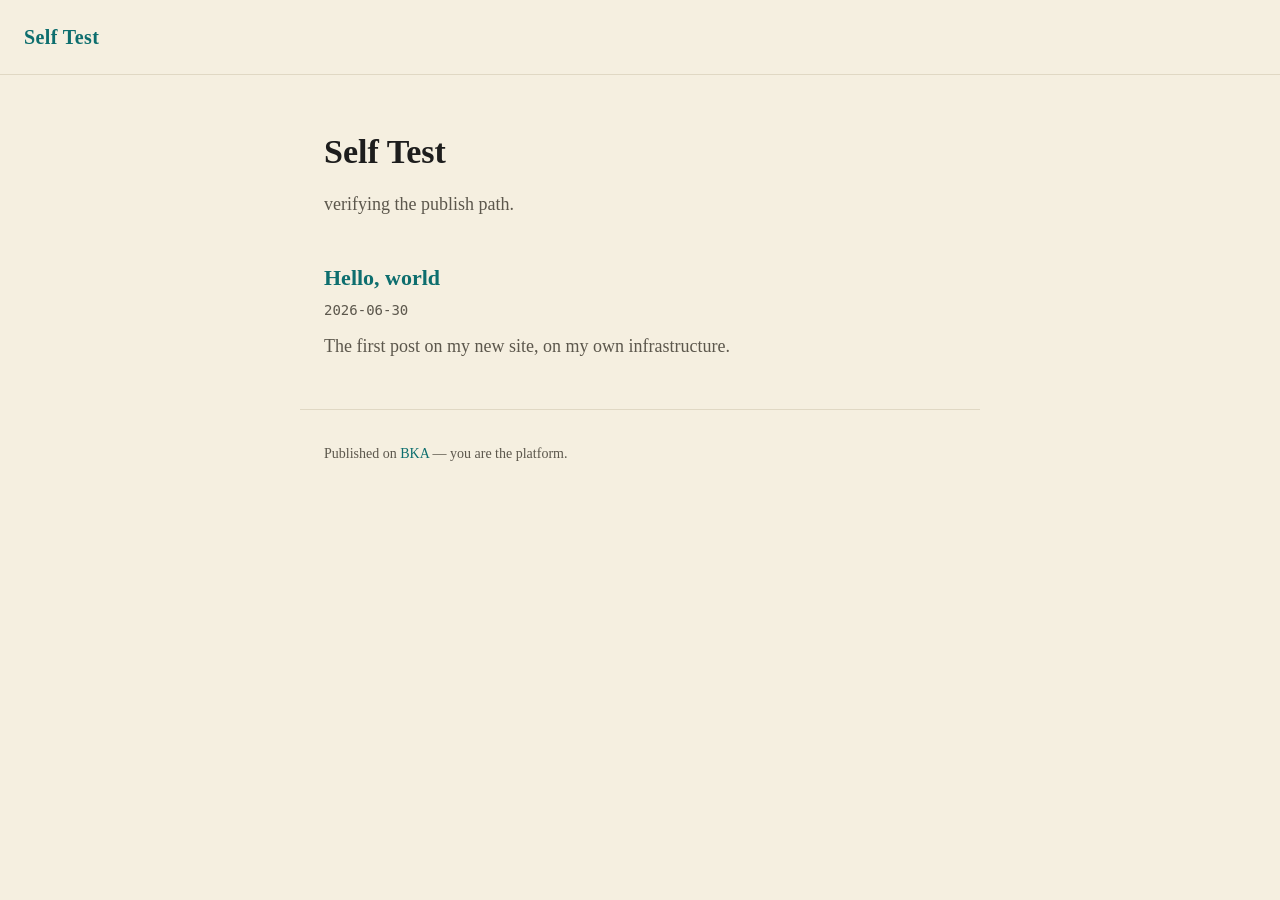
<file: index.html>
<!doctype html>
<html lang="en">
<head>
<meta charset="UTF-8" />
<meta name="viewport" content="width=device-width, initial-scale=1.0" />
<title>Self Test</title>
<meta name="description" content="verifying the publish path." />
<link rel="canonical" href="https://bka-publish-selftest.pages.dev/" />
<meta property="og:title" content="Self Test" />
<meta property="og:description" content="verifying the publish path." />
<meta property="og:url" content="https://bka-publish-selftest.pages.dev/" />
<link rel="alternate" type="application/rss+xml" title="RSS" href="feed.xml" />
<link rel="stylesheet" href="style.css" />
</head>
<body>
<header class="site-head">
<a class="site-name" href="">Self Test</a>
</header>
<main class="site-main">
<section class="bio">
<h1 class="creator-name">Self Test</h1>
<p class="creator-bio">verifying the publish path.</p>
</section>
<ul class="post-list">
  <li class="post-row">
    <a class="post-link" href="posts/hello-world">Hello, world</a>
    <time class="post-date">2026-06-30</time>
    <p class="post-summary">The first post on my new site, on my own infrastructure.</p>
  </li>
</ul>
</main>
<footer class="site-foot">
<span>Published on <a href="https://binary-blender.com/apps">BKA</a> — you are the platform.</span>
</footer>
</body>
</html>
</file>
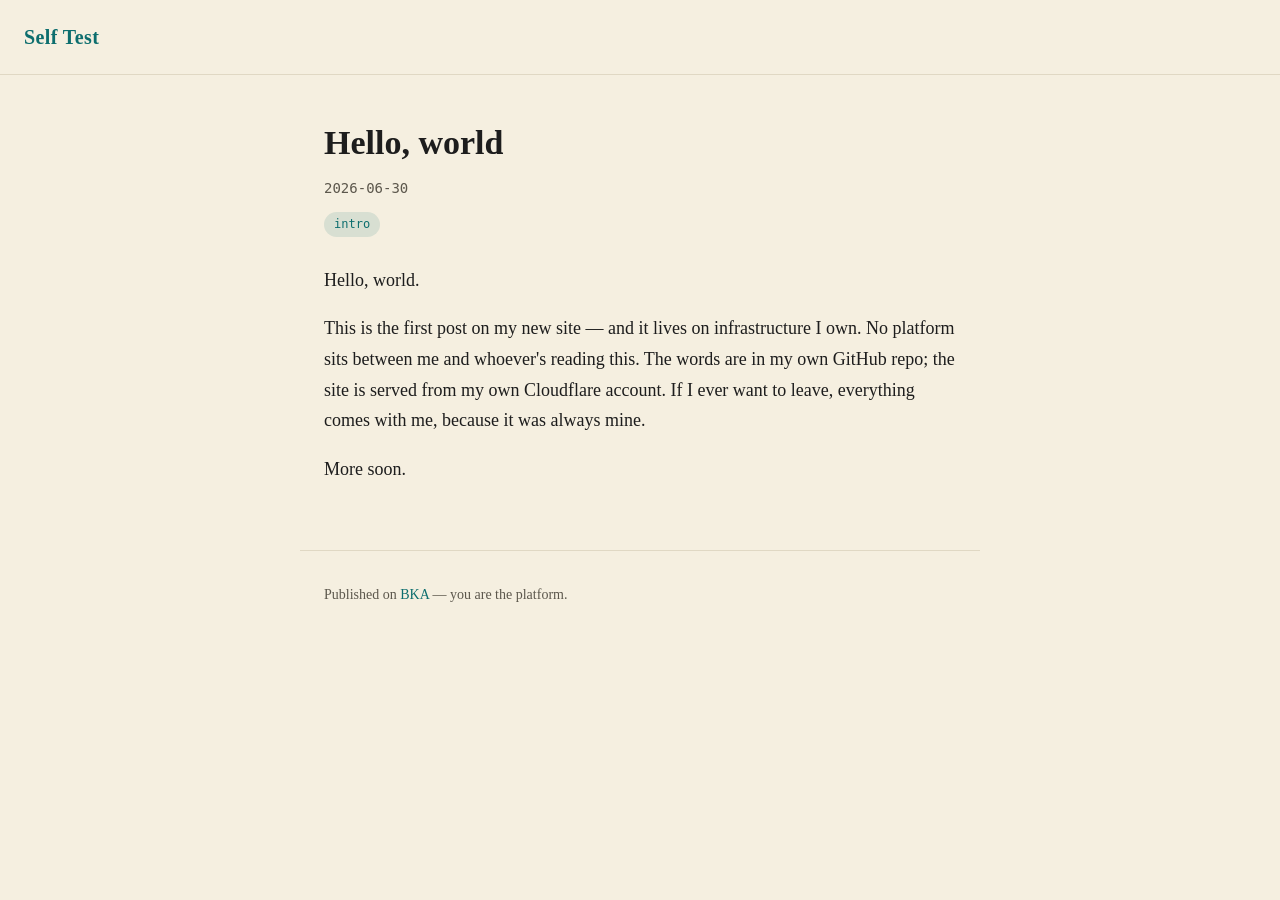
<file: posts/hello-world.html>
<!doctype html>
<html lang="en">
<head>
<meta charset="UTF-8" />
<meta name="viewport" content="width=device-width, initial-scale=1.0" />
<title>Hello, world</title>
<meta name="description" content="The first post on my new site, on my own infrastructure." />
<link rel="canonical" href="https://bka-publish-selftest.pages.dev/posts/hello-world" />
<meta property="og:title" content="Hello, world" />
<meta property="og:description" content="The first post on my new site, on my own infrastructure." />
<meta property="og:url" content="https://bka-publish-selftest.pages.dev/posts/hello-world" />
<link rel="alternate" type="application/rss+xml" title="RSS" href="../feed.xml" />
<link rel="stylesheet" href="../style.css" />
</head>
<body>
<header class="site-head">
<a class="site-name" href="../">Self Test</a>
</header>
<main class="site-main">
<article class="post">
<h1 class="post-title">Hello, world</h1>
<time class="post-date">2026-06-30</time>
<div class="post-tags"><span class="tag">intro</span></div>

<div class="post-body">
<p>Hello, world.</p>
<p>This is the first post on my new site — and it lives on infrastructure I own.
No platform sits between me and whoever&#39;s reading this. The words are in my own
GitHub repo; the site is served from my own Cloudflare account. If I ever want to
leave, everything comes with me, because it was always mine.</p>
<p>More soon.</p>

</div>
</article>
</main>
<footer class="site-foot">
<span>Published on <a href="https://binary-blender.com/apps">BKA</a> — you are the platform.</span>
</footer>
</body>
</html>
</file>
<file: style.css>
:root{
  --paper:#f5efe0; --ink:#1d1d1d; --ink-soft:#5c574c; --teal:#0d6e6e; --line:#e0d8c4;
}
*{box-sizing:border-box}
body{margin:0;background:var(--paper);color:var(--ink);
  font-family:"Source Serif 4",Charter,Georgia,serif;line-height:1.7;
  font-size:18px;-webkit-font-smoothing:antialiased}
a{color:var(--teal);text-decoration:none}
a:hover{text-decoration:underline}
.site-head{border-bottom:1px solid var(--line);padding:20px 24px}
.site-name{font-weight:600;font-size:20px;letter-spacing:.02em}
.site-main{max-width:680px;margin:0 auto;padding:48px 24px}
.site-foot{max-width:680px;margin:0 auto;padding:32px 24px;color:var(--ink-soft);
  font-size:14px;border-top:1px solid var(--line)}
.creator-name{font-size:34px;margin:0 0 8px}
.creator-bio{color:var(--ink-soft);margin:0 0 8px}
.bio{margin-bottom:40px}
.post-list{list-style:none;margin:0;padding:0;display:flex;flex-direction:column;gap:28px}
.post-row{display:flex;flex-direction:column;gap:2px}
.post-link{font-size:22px;font-weight:600}
.post-date{color:var(--ink-soft);font-size:14px;font-family:ui-monospace,monospace}
.post-summary{margin:6px 0 0;color:var(--ink-soft)}
.empty{color:var(--ink-soft)}
.post-title{font-size:34px;margin:0 0 8px;line-height:1.2}
.post-tags{margin:10px 0;display:flex;gap:8px;flex-wrap:wrap}
.tag{font-family:ui-monospace,monospace;font-size:12px;color:var(--teal);
  background:rgba(13,110,110,.12);padding:2px 10px;border-radius:999px}
.post-external{margin:12px 0}
.post-body{margin-top:28px}
.post-body img{max-width:100%;height:auto;border-radius:8px}
.post-body pre{background:#1d1d1d;color:#f5efe0;padding:16px;border-radius:8px;
  overflow:auto;font-size:15px}
.post-body code{font-family:ui-monospace,monospace;font-size:.9em}
.post-body blockquote{border-left:3px solid var(--teal);margin:0;padding-left:16px;
  color:var(--ink-soft)}
</file>
